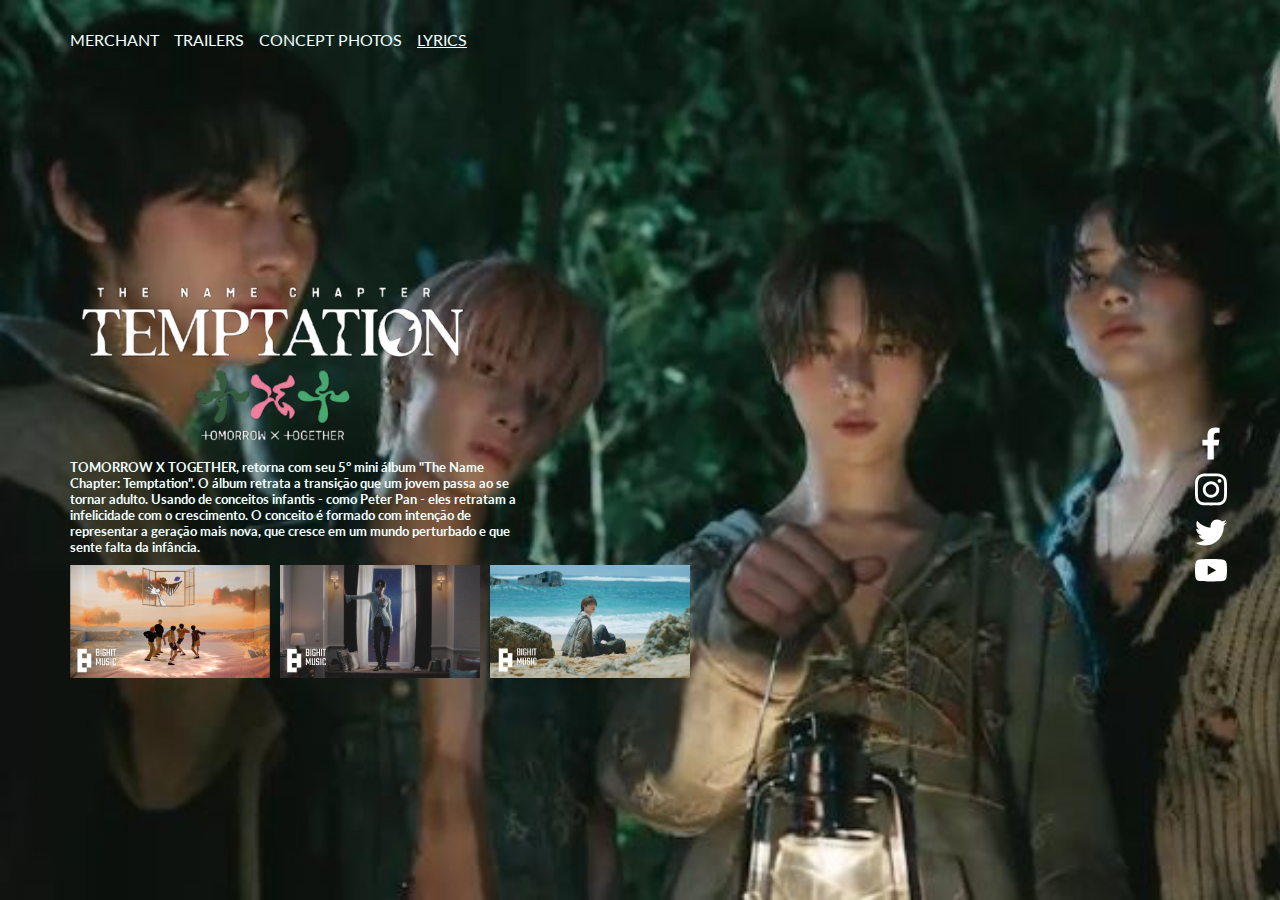
<file: index.html>
<!DOCTYPE html>
<html lang="pt-br">
<head>
    <meta charset="UTF-8">
    <meta name="viewport" content="width=device-width, initial-scale=1.0">
    <link rel="preconnect" href="https://fonts.googleapis.com">
<link rel="preconnect" href="https://fonts.gstatic.com" crossorigin>
<link href="https://fonts.googleapis.com/css2?family=Lato&display=swap" rel="stylesheet">    
    <link rel="stylesheet" href="style.css">
    <title>The Name Chapter: Temptation</title>
</head>
<body>
    <header> 
        <div class="quatro">
          <p class="m">MERCHANT</p>
          <p class="t">TRAILERS</p>
         <p class="c">CONCEPT PHOTOS</p>
         <a href="lyrics.html" target="_blank"> LYRICS </a>
         
        </div>
    </header>
    <main>
        <div class="logos">
        <img class="logo" src="./img/logo-2.png" alt="logo 'THE NAME CHAPTER: Temptation'">
        <h2 class="info">TOMORROW X TOGETHER, retorna com seu 5° mini álbum "The Name Chapter: Temptation". O álbum retrata a transição que um jovem passa ao se tornar adulto. Usando de conceitos infantis - como Peter Pan - eles retratam a infelicidade com o crescimento. O conceito é formado com intenção de representar a geração mais nova, que cresce em um mundo perturbado e que sente falta da infância.</h2>
        <div class="links">
            <a href="https://youtu.be/z0iPV_2TwlM" >
            <img src="./img/trailer-1.jpg" alt="" class="trailer" target= "_blank">
            </a>
            <a href="https://youtu.be/CzuGsNHQSH4" >
            <img src="./img/tracklist.jpg" alt="" class="trailer" target= "_blank">
            </a>
            <a href="https://youtu.be/P9tKTxbgdkk" >
            <img src="./img/srr.jpg" alt="" class="trailer" target= "_blank">
            </a>
        </div>
    </div>
        <div class="redes">
            <a href="https://www.facebook.com/TXT.bighit/?locale=pt_BR" target= "_blank">
                <img src="./img/facebook.svg" alt="">
            </a>
            <a href="https://www.instagram.com/txt_bighit/" target= "_blank">
                <img src="./img/instagram.svg" alt="">
            </a>
            <a href="https://twitter.com/TXT_bighit?s=20" target= "_blank">
            <img src="./img/twitter.svg" alt="">
            </a>
            <a href="https://www.youtube.com/channel/UCtiObj3CsEAdNU6ZPWDsddQ" target= "_blank">
                <img src="./img/youtube.svg" alt="">
            </a>
        </div>

        </main>
</body>
</html>
</file>
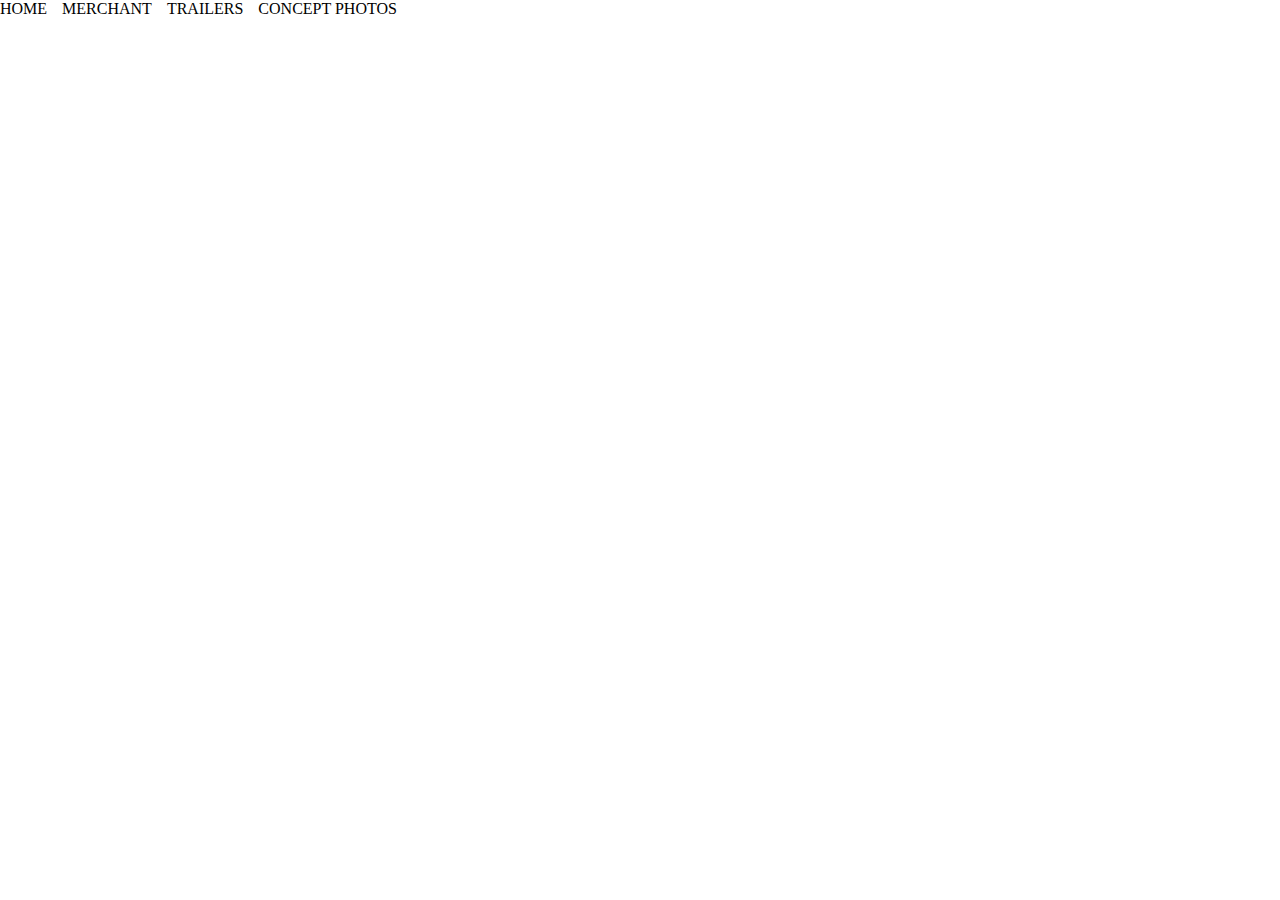
<file: lyrics.html>
<!DOCTYPE html>
<html lang="pt-br">
<head>
    <meta charset="UTF-8">
    <meta name="viewport" content="width=device-width, initial-scale=1.0">
    <link rel="preconnect" href="https://fonts.googleapis.com">
    <link rel="preconnect" href="https://fonts.gstatic.com" crossorigin>
    <link href="https://fonts.googleapis.com/css2?family=Lato&display=swap" rel="stylesheet"> 
    <link rel="stylesheet" href="lyric-style.css">
    <title>Lyrics</title>
</head>
<body>
    <header>
        <div class= cab>
            <p class="h"> HOME </p>
            <p class="m"> MERCHANT </p>
            <p class="t"> TRAILERS </p>
            <p class="c"> CONCEPT PHOTOS </p>
        </div>
    </header>
    
</body>
</html>
</file>
<file: style.css>
*{
    margin: 0;
    padding: 0;
    box-sizing: border-box;
    color: azure;

}
body{
    height: 100vh;
    display: grid;
    grid-template-rows: 100px 1fr 100px;
    padding: 30px 100px 24px 70px ;
    font-family: 'Lato', sans-serif;
    background-image: url(./img/background.jpg);
    background-repeat: no-repeat;
    background-size: cover;
    background-attachment: fixed;
}
.quatro{
    display: flex;
    flex-direction: row;
    align-items: flex-start;
    gap: 15px;
}
main{
    display: grid;
    grid-template-columns: 60fr 1fr;
}
.logo{
    width: 400px;
    margin-top: 150px;
}
.info{
    font-size: 13px;
    width: 450px;
    margin-bottom: 10px;
}
.links{
    display: flex;
    flex-direction: row;
    gap: 10px;
    width: 100px;
}

.trailer {
    width: 200px;
}
.redes{
    display: flex;
    flex-direction: column;
    width: 10px;
    align-items: center;
    justify-content: flex-end;
    row-gap: 10px;
    position: fixed;
    bottom: 35%;
    right: 5%;
}
</file>
<file: lyric-style.css>
*{
    margin: 0;
    padding: 0;
    box-sizing: border-box;
}
.cab{
    display: flex;
    flex-direction: row;
    align-items: flex-start;
    gap: 15px;
}
main{
    display: grid;
    grid-template-columns: 1fr 400px 400px;
}
</file>
